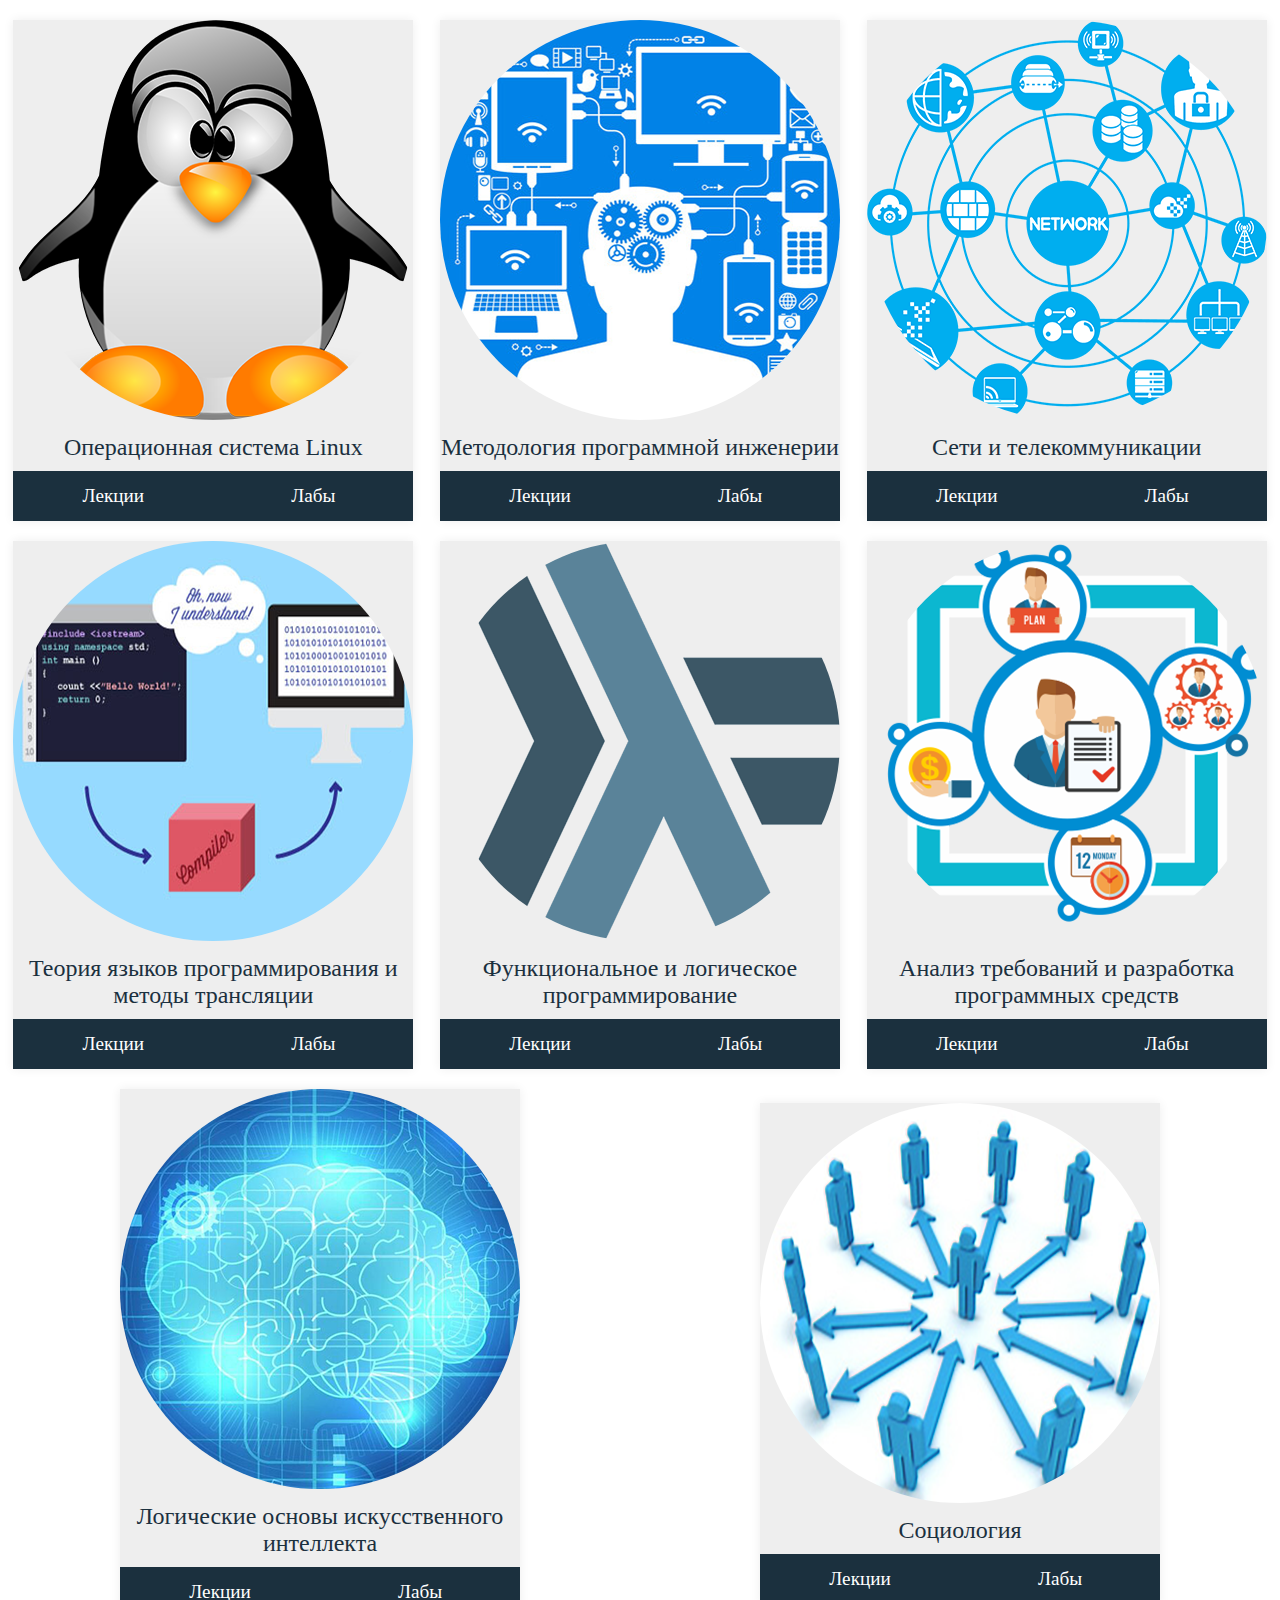
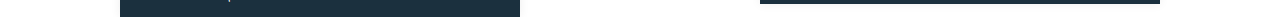
<file: index.html>
<!DOCTYPE html>
<html lang="ru">
<head>

    <meta charset="utf-8">
    <title>for 31-ПГ</title>
    <meta name="viewport" content="width=device-width, initial-scale=1">
    <link rel="stylesheet" href="css/style-main.css">
    <link rel="stylesheet" href="css/style-lesson.css">
    
    <script>
        alert("Сборка лекций приостановлена, т.к. не хватает людей, которые могут поделиться материалом");
    </script>

</head>
<body>

    <div class="lesson">
        <div class="lesson-pic">
            <img src="img/linux.png" alt="Linux" width="400" height="400">
        </div>
        <div class="lesson-title">
            Операционная система Linux
        </div>
        <div class="lesson-goto">
            <div class="lesson-goto-lectures">
                <a href="lecture/linux/list.html">Лекции</a>
            </div>
            <div class="lesson-goto-labs">
                <a href="404.html">Лабы</a>
            </div>
        </div>
    </div>

    <div class="lesson">
        <div class="lesson-pic">
            <img src="img/soft_eng.png" alt="Сети" width="400" height="400">
        </div>
        <div class="lesson-title">
            Методология программной инженерии
        </div>
        <div class="lesson-goto">
            <div class="lesson-goto-lectures">
                <a href="lecture/eng/list.html">Лекции</a>
            </div>
            <div class="lesson-goto-labs">
                <a href="404.html">Лабы</a>
            </div>
        </div>
    </div>

    <div class="lesson">
        <div class="lesson-pic">
            <img src="img/network.png" alt="Сети" width="400" height="400">
        </div>
        <div class="lesson-title">
            Сети и телекоммуникации
        </div>
        <div class="lesson-goto">
            <div class="lesson-goto-lectures">
                <a href="lecture/net/list.html">Лекции</a>
            </div>
            <div class="lesson-goto-labs">
                <a href="404.html">Лабы</a>
            </div>
        </div>
    </div>

    <div class="lesson">
        <div class="lesson-pic">
            <img src="img/translator.png" alt="Транслятор" width="400" height="400">
        </div>
        <div class="lesson-title">
            Теория языков программирования и методы трансляции
        </div>
        <div class="lesson-goto">
            <div class="lesson-goto-lectures">
                <a href="lecture/trans/list.html">Лекции</a>
            </div>
            <div class="lesson-goto-labs">
                <a href="404.html">Лабы</a>
            </div>
        </div>
    </div>

    <div class="lesson">
        <div class="lesson-pic">
            <img src="img/haskell.png" alt="Haskell" width="400" height="400">
        </div>
        <div class="lesson-title">
            Функциональное и логическое программирование
        </div>
        <div class="lesson-goto">
            <div class="lesson-goto-lectures">
                <a href="lecture/haskell/list.html">Лекции</a>
            </div>
            <div class="lesson-goto-labs">
                <a href="404.html">Лабы</a>
            </div>
        </div>
    </div>

    <div class="lesson">
        <div class="lesson-pic">
            <img src="img/req_dev.png" alt="Анализ требований" width="400" height="400">
        </div>
        <div class="lesson-title">
            Анализ требований и разработка программных средств
        </div>
        <div class="lesson-goto">
            <div class="lesson-goto-lectures">
                <a href="lecture/req_dev/list.html">Лекции</a>
            </div>
            <div class="lesson-goto-labs">
                <a href="404.html">Лабы</a>
            </div>
        </div>
    </div>

    <div class="lesson">
        <div class="lesson-pic">
            <img src="img/ai.png" alt="ИИ" width="400" height="400">
        </div>
        <div class="lesson-title">
            Логические основы искусственного интеллекта
        </div>
        <div class="lesson-goto">
            <div class="lesson-goto-lectures">
                <a href="lecture/ai/list.html">Лекции</a>
            </div>
            <div class="lesson-goto-labs">
                <a href="404.html">Лабы</a>
            </div>
        </div>
    </div>

    <div class="lesson">
        <div class="lesson-pic">
            <img src="img/soc.png" alt="Социалогия" width="400" height="400">
        </div>
        <div class="lesson-title">
            Социология
        </div>
        <div class="lesson-goto">
            <div class="lesson-goto-lectures">
                <a href="lecture/soc/list.html">Лекции</a>
            </div>
            <div class="lesson-goto-labs">
                <a href="404.html">Лабы</a>
            </div>
        </div>
    </div>

    <!-- Люк зис, ай эм юрий, их бин набирайтен дас ист -->

</body>
</html>
</file>
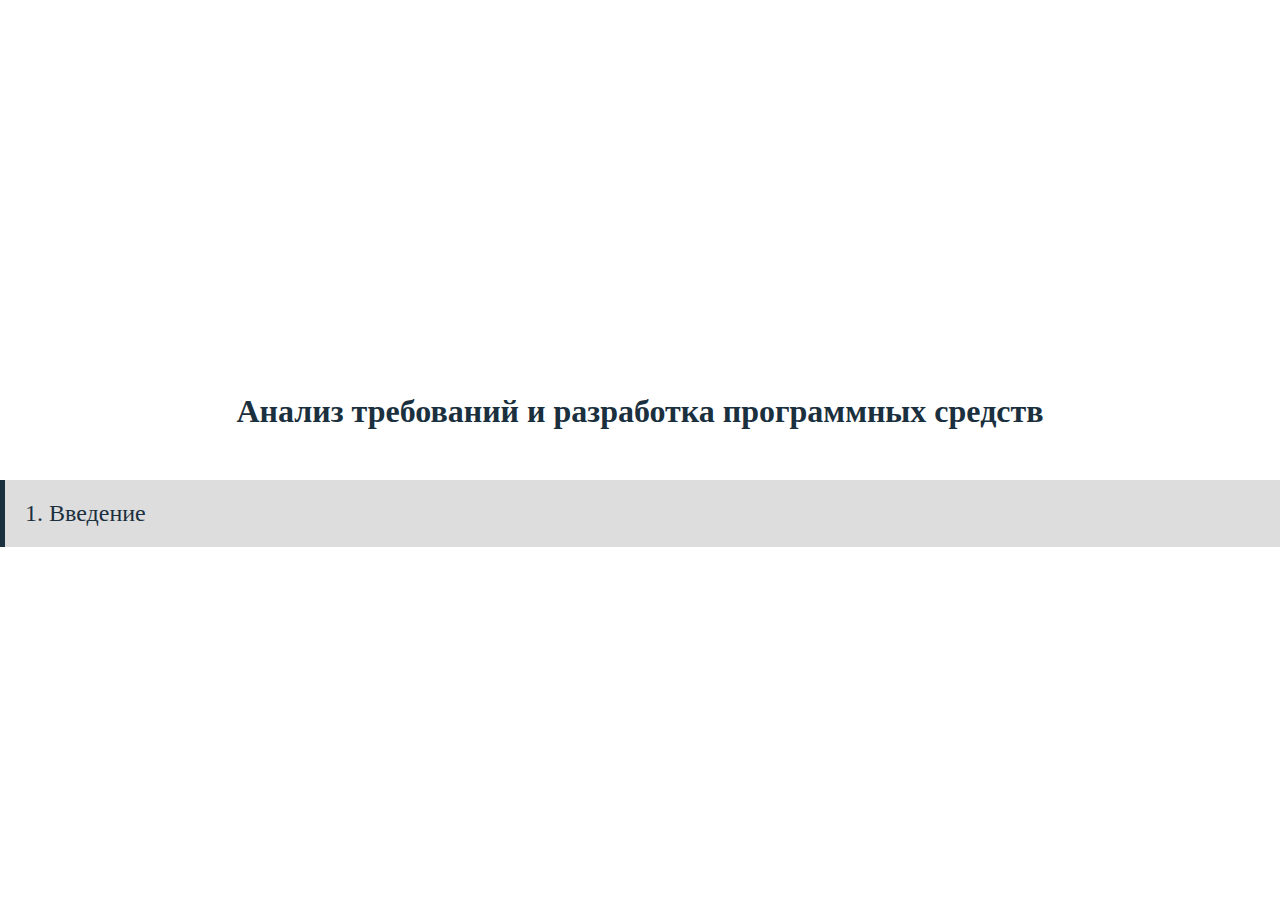
<file: lecture/eng/list.html>
<!DOCTYPE html>
<html lang="ru">
<head>

    <meta charset="utf-8">
    <meta name="viewport" content="width=device-width, initial-scale=1">
    <link rel="stylesheet" href="../../css/style-main.css">
    <link rel="stylesheet" href="../../css/style-lectures.css">
    <title>Лекции</title>
</head>
<body>

    <div class="lectures">
        <h1>Анализ требований и разработка программных средств</h1>
        <ol>
            <li>
                <a href="1.md">1. Введение</a>
            </li>
        </ol>
    </div>

</body>
</html>
</file>
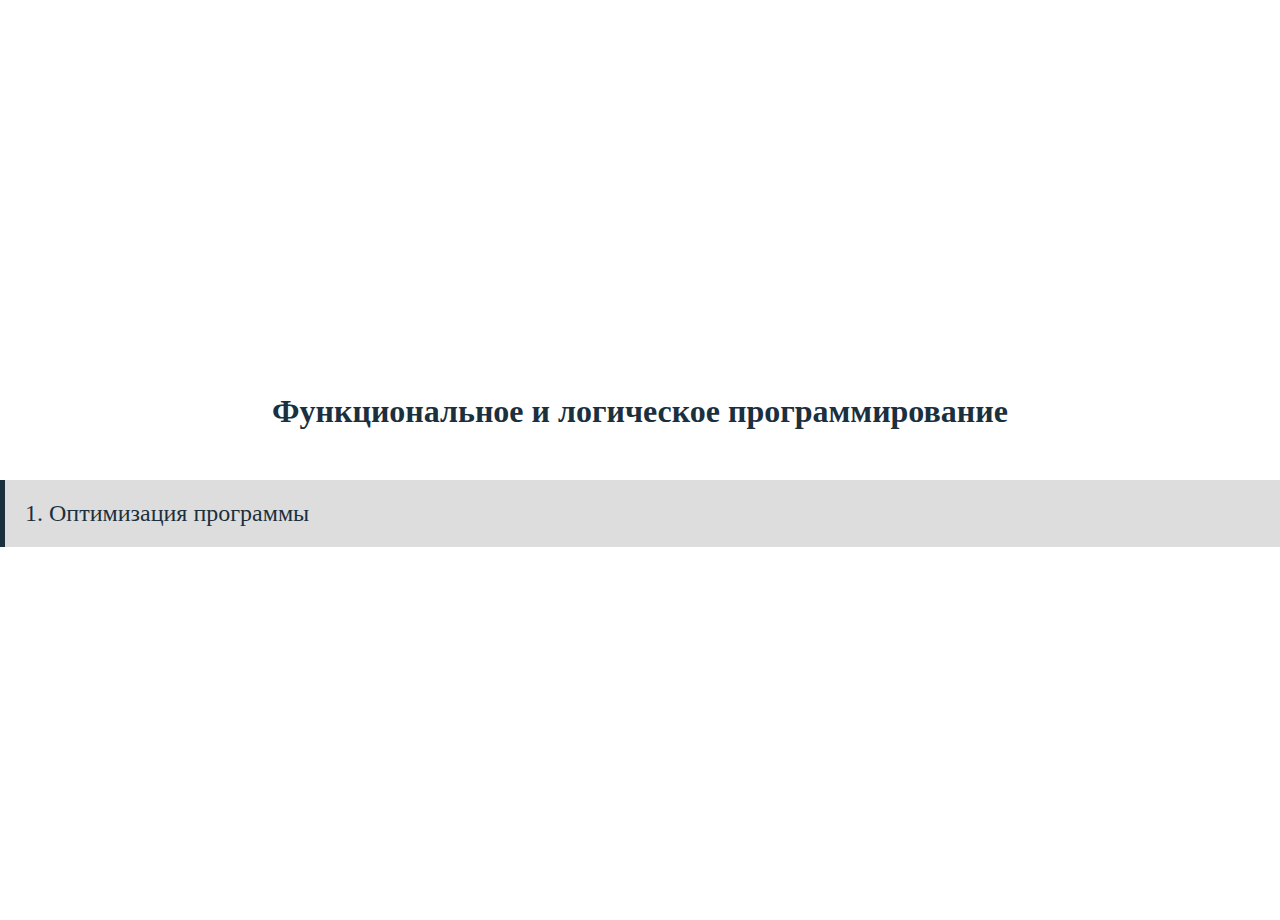
<file: lecture/haskell/list.html>
<!DOCTYPE html>
<html lang="ru">
<head>

    <meta charset="utf-8">
    <meta name="viewport" content="width=device-width, initial-scale=1">
    <link rel="stylesheet" href="../../css/style-main.css">
    <link rel="stylesheet" href="../../css/style-lectures.css">
    <title>Лекции</title>
</head>
<body>

    <div class="lectures">
        <h1>Функциональное и логическое программирование</h1>
        <ol>
            <li>
                <a href="1.md">1. Оптимизация программы</a>
            </li>
        </ol>
    </div>

</body>
</html>
</file>
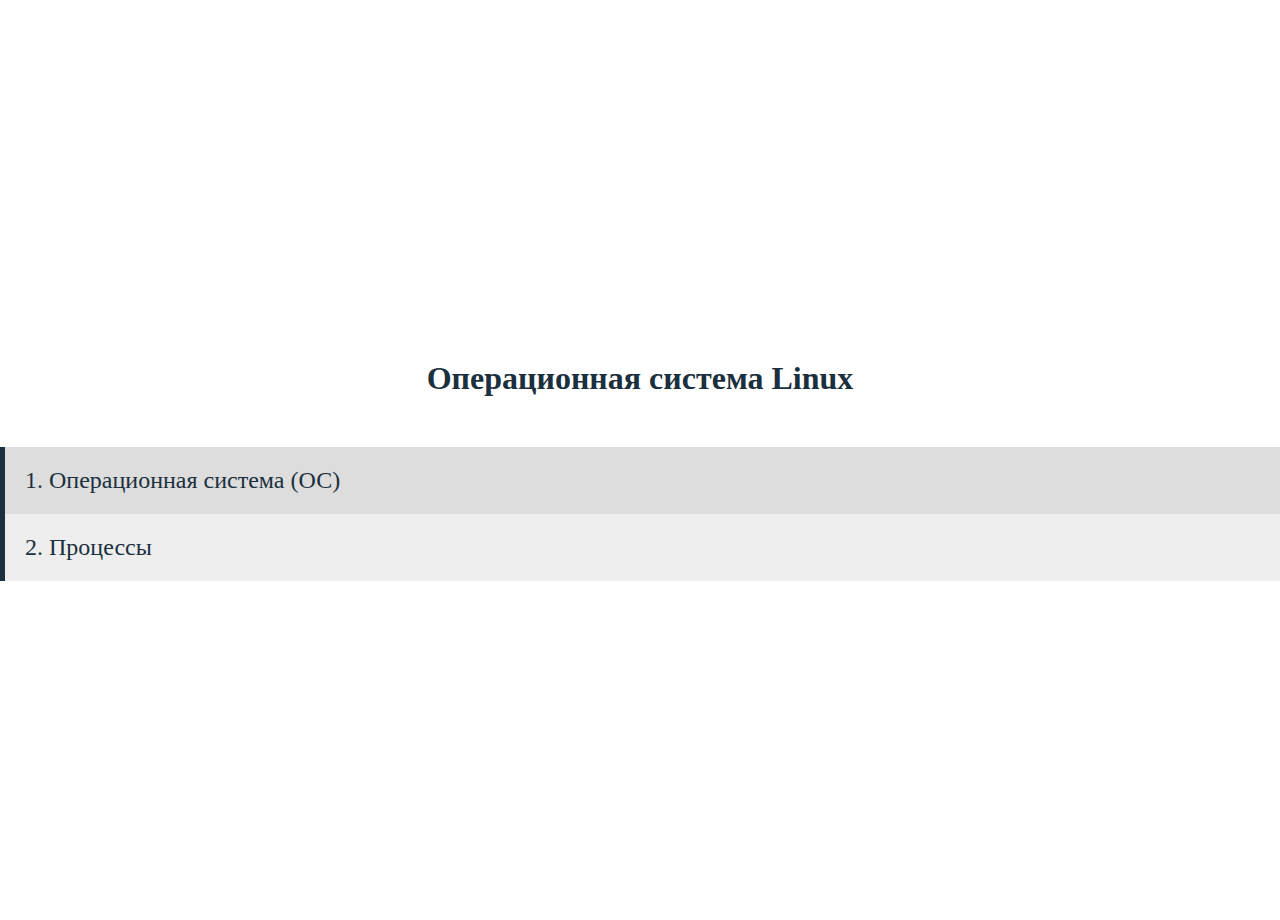
<file: lecture/linux/list.html>
<!DOCTYPE html>
<html lang="ru">
<head>

    <meta charset="utf-8">
    <meta name="viewport" content="width=device-width, initial-scale=1">
    <link rel="stylesheet" href="../../css/style-main.css">
    <link rel="stylesheet" href="../../css/style-lectures.css">
    <title>Лекции</title>
</head>
<body>

    <div class="lectures">
        <h1>Операционная система Linux</h1>
        <ol>
            <li>
                <a href="1.md">1. Операционная система (ОС)</a>
            </li>
            <li>
                <a href="2.md">2. Процессы</a>
            </li>
        </ol>
    </div>

</body>
</html>
</file>
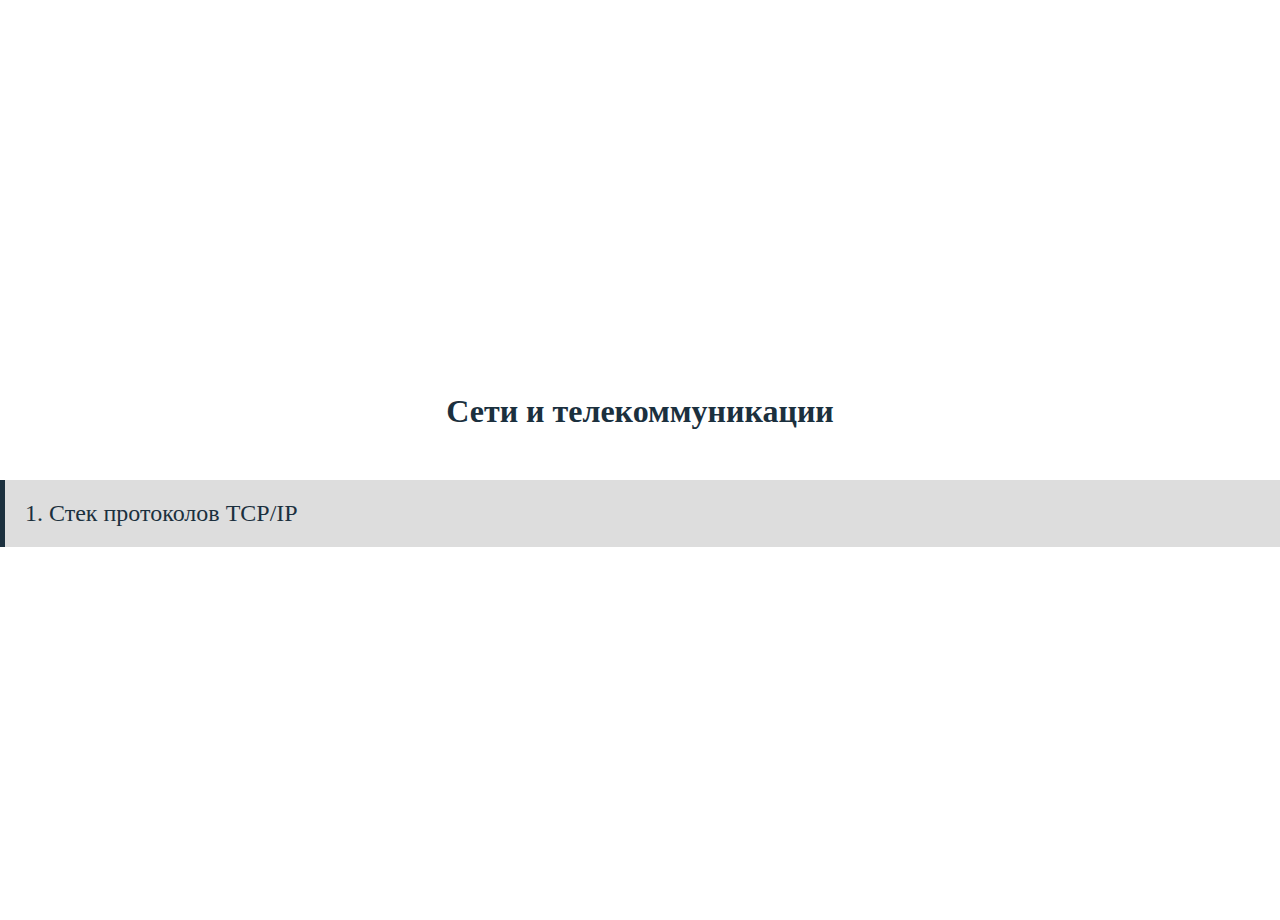
<file: lecture/net/list.html>
<!DOCTYPE html>
<html lang="ru">
<head>

    <meta charset="utf-8">
    <meta name="viewport" content="width=device-width, initial-scale=1">
    <link rel="stylesheet" href="../../css/style-main.css">
    <link rel="stylesheet" href="../../css/style-lectures.css">
    <title>Лекции</title>
</head>
<body>

    <div class="lectures">
        <h1>Сети и телекоммуникации</h1>
        <ol>
            <li>
                <a href="1.md">1. Стек протоколов TCP/IP</a>
            </li>
        </ol>
    </div>

</body>
</html>
</file>
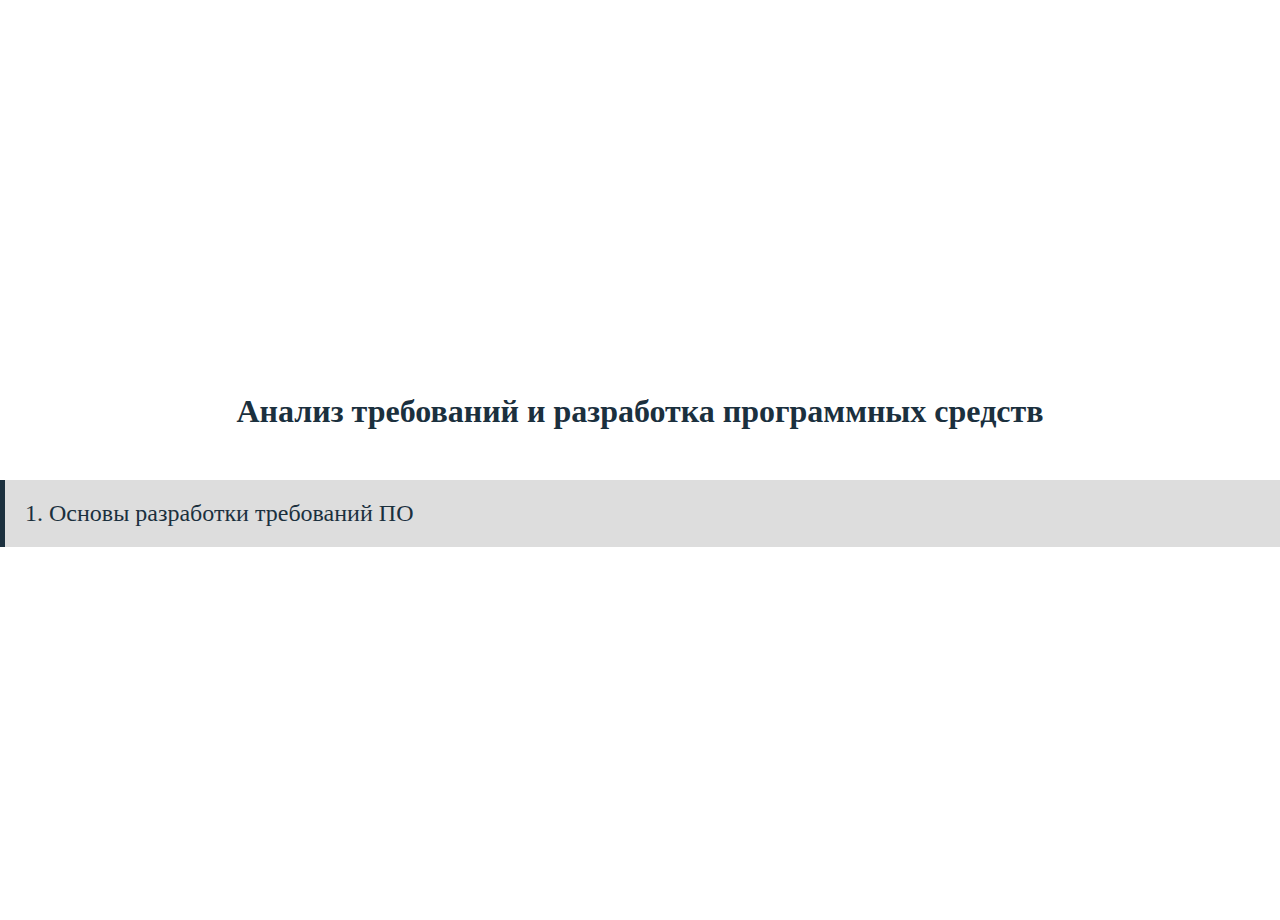
<file: lecture/req_dev/list.html>
<!DOCTYPE html>
<html lang="ru">
<head>

    <meta charset="utf-8">
    <meta name="viewport" content="width=device-width, initial-scale=1">
    <link rel="stylesheet" href="../../css/style-main.css">
    <link rel="stylesheet" href="../../css/style-lectures.css">
    <title>Лекции</title>
</head>
<body>

    <div class="lectures">
        <h1>Анализ требований и разработка программных средств</h1>
        <ol>
            <li>
                <a href="1.md">1. Основы разработки требований ПО</a>
            </li>
        </ol>
    </div>

</body>
</html>
</file>
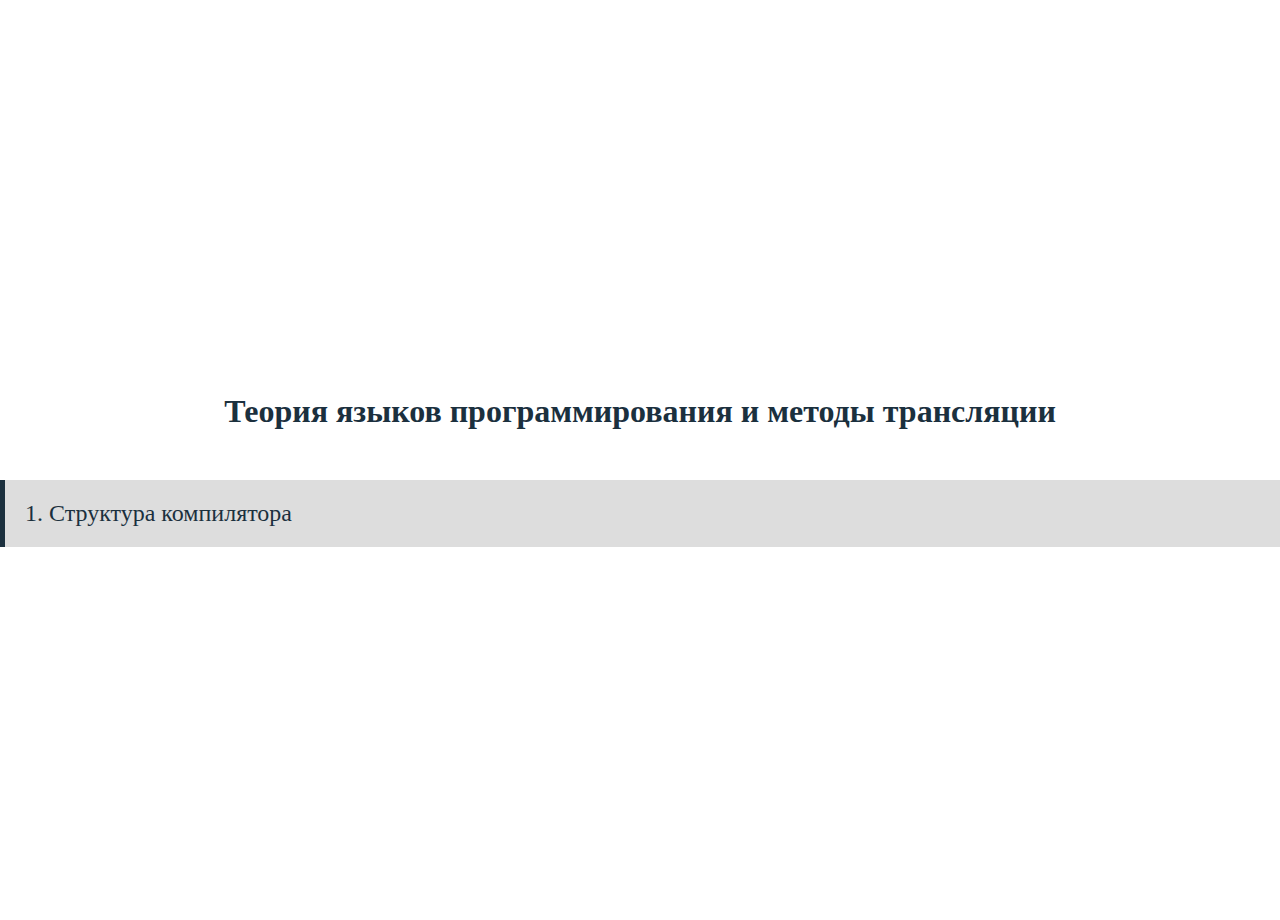
<file: lecture/trans/list.html>
<!DOCTYPE html>
<html lang="ru">
<head>

    <meta charset="utf-8">
    <meta name="viewport" content="width=device-width, initial-scale=1">
    <link rel="stylesheet" href="../../css/style-main.css">
    <link rel="stylesheet" href="../../css/style-lectures.css">
    <title>Лекции</title>
</head>
<body>

    <div class="lectures">
        <h1>Теория языков программирования и методы трансляции</h1>
        <ol>
            <li>
                <a href="1.md">1. Структура компилятора</a>
            </li>
        </ol>
    </div>

</body>
</html>
</file>
<file: css/style-main.css>
* {
    margin: 0;
    border: 0;
    padding: 0;
    outline: 0;
}

html,
body {
    height: 100%;
    background-color: white;
}

body {
    display: flex;
    flex-wrap: wrap;
    justify-content: space-around;
    align-items: center;
    min-width: 400px;
    margin-top: 20px;
    margin-bottom: 20px;
}

@media screen and (max-width: 400px) {
    .body {
        margin: 0;
    }
}
</file>
<file: css/style-lesson.css>
.lesson {
    display: inline-block;
    width: 400px;
    margin-bottom: 20px;
    background-color: #eee;
    box-shadow: 0px 0px 10px #eee;
}

.lesson-pic {
    display: inline-block;
    width: 400px;
    height: 400px;
    border-radius: 100%;
    overflow: hidden;
    transition: border-radius ease 0.5s;
}

.lesson:hover .lesson-pic {
    border-radius: 0;
}

.lesson-title {
    margin-top: 10px;
    margin-bottom: 10px;
    text-align: center;
    font-size: 1.5em;
    color: rgb(27, 48, 62);
}

.lesson-goto::after {
    content:"";
    display: block;
    clear: both;
}

.lesson-goto-lectures,
.lesson-goto-labs {
    float: left;
    width: 50%;
    height: 50px;
    background-color: rgb(27, 48, 62);
    text-align: center;
    font-size: 1.2em;
    line-height: 50px;
    cursor: pointer;
    transition: background-color linear 0.2s;
}

.lesson-goto-lectures a,
.lesson-goto-labs a {
    display: block;
    color: white;
    text-decoration: none;
}

.lesson-goto-lectures:hover,
.lesson-goto-labs:hover {
    background-color: rgb(45, 88, 117);
}

.lesson-goto-lectures:active,
.lesson-goto-labs:active {
    background-color: #eee;
}

.lesson-goto-lectures:active a,
.lesson-goto-labs:active a {
    color: rgb(27, 48, 62);
}

@media screen and (max-width: 400px) {
    .lesson {
        margin: 0;
    }
}
</file>
<file: css/style-lectures.css>
.lectures {
    width: 100%;
    list-style-type: none;
}

.lectures h1 {
    text-align: center;
    padding-bottom: 50px;
    color: rgb(27, 48, 62);
}

.lectures li {
    background-color: #eee;
    border-left: 5px solid rgb(27, 48, 62);
    cursor: pointer;
    transition: background-color ease 0.3s;
}

.lectures li:nth-child(odd) {
    background: #ddd;
}

.lectures li:hover {
    background-color: rgb(27, 48, 62);
}

.lectures li:hover a {
    color: white;
}

.lectures li:active {
    background-color: rgb(45, 88, 117);
}

.lectures li:active a {
    color: white;
}

.lectures li a {
    display: block;
    padding: 20px;
    padding-right: 0;
    text-decoration: none;
    font-size: 1.5em;
    color: rgb(27, 48, 62);
}

@media screen and (max-width: 400px) {
    .lectures h1 {
        text-align: left;
        padding-left: 20px;
    }
}
</file>
